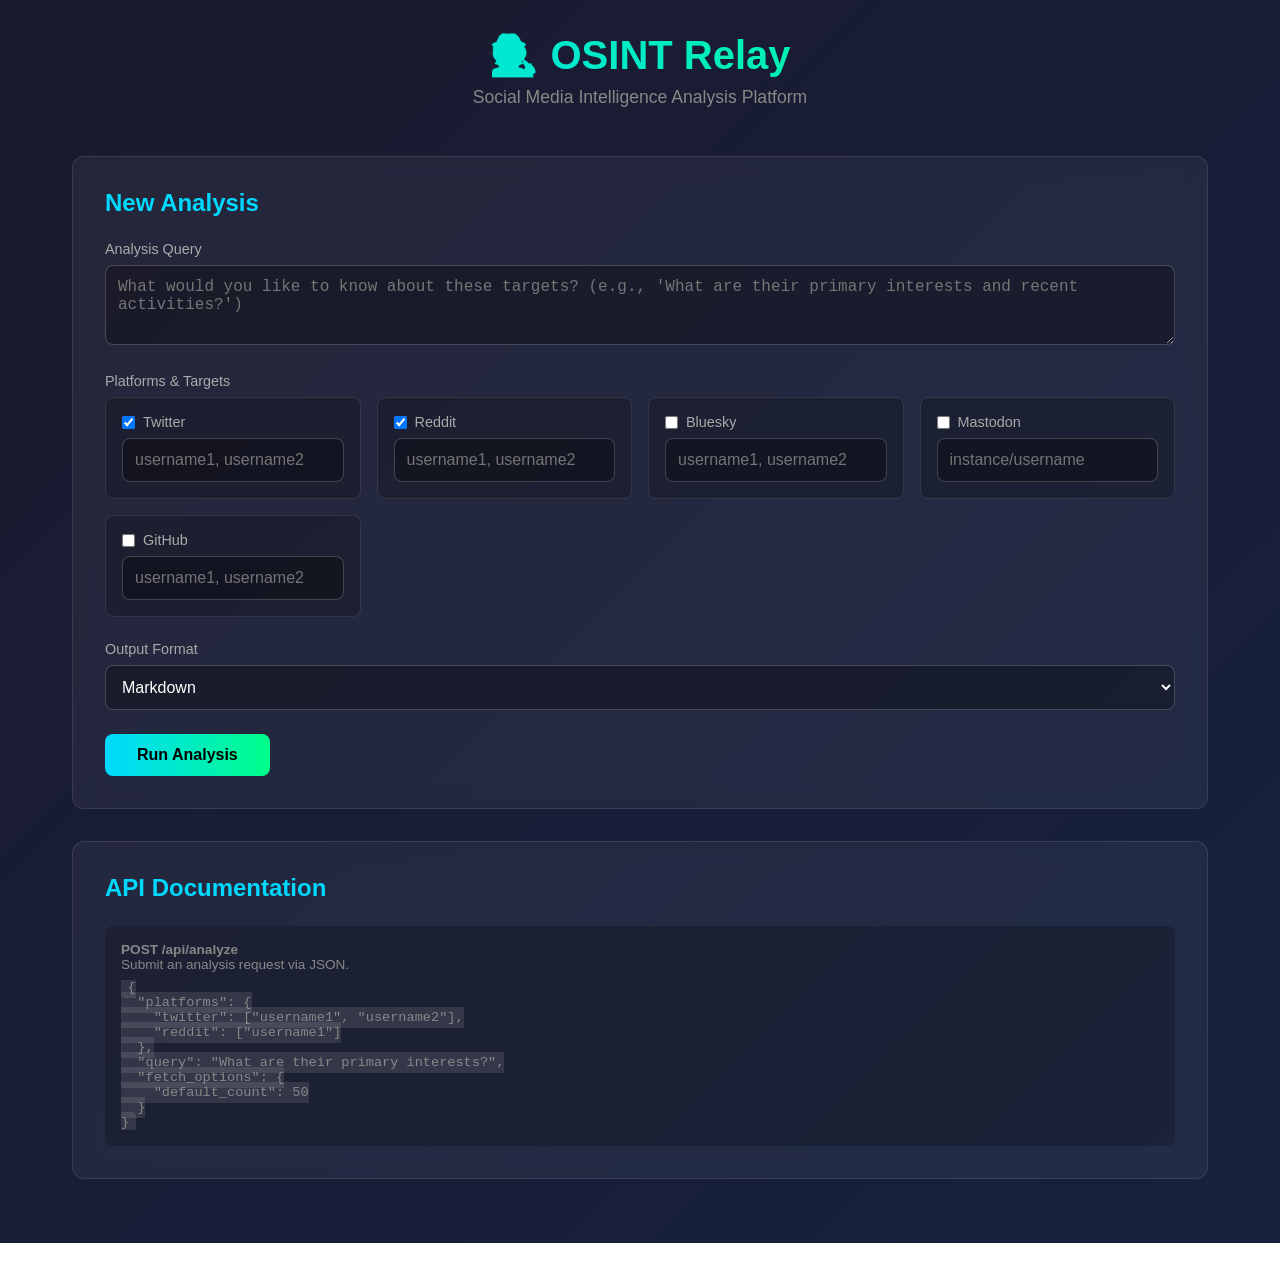
<file: static/old_index.html>
<!DOCTYPE html>
<html lang="en">
<head>
    <meta charset="UTF-8">
    <meta name="viewport" content="width=device-width, initial-scale=1.0">
    <title>OSINT Relay Web Interface</title>
    <style>
        * {
            margin: 0;
            padding: 0;
            box-sizing: border-box;
        }
        body {
            font-family: -apple-system, BlinkMacSystemFont, 'Segoe UI', Roboto, Oxygen, Ubuntu, Cantarell, sans-serif;
            background: linear-gradient(135deg, #1a1a2e 0%, #16213e 100%);
            min-height: 100vh;
            color: #e0e0e0;
        }
        .container {
            max-width: 1200px;
            margin: 0 auto;
            padding: 2rem;
        }
        header {
            text-align: center;
            margin-bottom: 3rem;
        }
        h1 {
            font-size: 2.5rem;
            margin-bottom: 0.5rem;
            background: linear-gradient(90deg, #00d9ff, #00ff88);
            -webkit-background-clip: text;
            -webkit-text-fill-color: transparent;
            background-clip: text;
        }
        .subtitle {
            color: #888;
            font-size: 1.1rem;
        }
        .card {
            background: rgba(255, 255, 255, 0.05);
            border-radius: 12px;
            padding: 2rem;
            margin-bottom: 2rem;
            backdrop-filter: blur(10px);
            border: 1px solid rgba(255, 255, 255, 0.1);
        }
        .card h2 {
            margin-bottom: 1.5rem;
            color: #00d9ff;
        }
        .form-group {
            margin-bottom: 1.5rem;
        }
        label {
            display: block;
            margin-bottom: 0.5rem;
            color: #aaa;
            font-size: 0.9rem;
        }
        input, textarea, select {
            width: 100%;
            padding: 0.75rem;
            background: rgba(0, 0, 0, 0.3);
            border: 1px solid rgba(255, 255, 255, 0.2);
            border-radius: 8px;
            color: #fff;
            font-size: 1rem;
        }
        input:focus, textarea:focus, select:focus {
            outline: none;
            border-color: #00d9ff;
        }
        button {
            background: linear-gradient(90deg, #00d9ff, #00ff88);
            color: #000;
            padding: 0.75rem 2rem;
            border: none;
            border-radius: 8px;
            font-size: 1rem;
            font-weight: 600;
            cursor: pointer;
            transition: transform 0.2s, box-shadow 0.2s;
        }
        button:hover {
            transform: translateY(-2px);
            box-shadow: 0 4px 15px rgba(0, 217, 255, 0.4);
        }
        button:disabled {
            opacity: 0.5;
            cursor: not-allowed;
            transform: none;
        }
        .platform-inputs {
            display: grid;
            grid-template-columns: repeat(auto-fit, minmax(250px, 1fr));
            gap: 1rem;
            margin-bottom: 1rem;
        }
        .platform-input {
            background: rgba(0, 0, 0, 0.2);
            padding: 1rem;
            border-radius: 8px;
            border: 1px solid rgba(255, 255, 255, 0.1);
        }
        .platform-input label {
            display: flex;
            align-items: center;
            gap: 0.5rem;
            margin-bottom: 0.5rem;
        }
        .platform-input input[type="checkbox"] {
            width: auto;
        }
        .loading {
            text-align: center;
            padding: 2rem;
        }
        .loading-spinner {
            border: 3px solid rgba(255, 255, 255, 0.1);
            border-top: 3px solid #00d9ff;
            border-radius: 50%;
            width: 40px;
            height: 40px;
            animation: spin 1s linear infinite;
            margin: 0 auto 1rem;
        }
        @keyframes spin {
            0% { transform: rotate(0deg); }
            100% { transform: rotate(360deg); }
        }
        .result {
            margin-top: 2rem;
            padding: 1.5rem;
            background: rgba(0, 255, 136, 0.1);
            border-radius: 8px;
            border: 1px solid rgba(0, 255, 136, 0.3);
        }
        .error {
            background: rgba(255, 0, 0, 0.1);
            border-color: rgba(255, 0, 0, 0.3);
        }
        .result h3 {
            margin-bottom: 1rem;
            color: #00ff88;
        }
        .result.error h3 {
            color: #ff4444;
        }
        #result-content {
            white-space: pre-wrap;
            line-height: 1.6;
        }
        .platform-badge {
            display: inline-block;
            padding: 0.25rem 0.75rem;
            background: rgba(0, 217, 255, 0.2);
            border-radius: 20px;
            font-size: 0.85rem;
            margin-right: 0.5rem;
            margin-bottom: 0.5rem;
        }
        .api-info {
            font-size: 0.85rem;
            color: #888;
            margin-top: 1rem;
            padding: 1rem;
            background: rgba(0, 0, 0, 0.2);
            border-radius: 8px;
        }
        .api-info code {
            background: rgba(255, 255, 255, 0.1);
            padding: 0.2rem 0.4rem;
            border-radius: 4px;
            font-family: 'Courier New', monospace;
        }
    </style>
</head>
<body>
    <div class="container">
        <header>
            <h1>🕵️ OSINT Relay</h1>
            <p class="subtitle">Social Media Intelligence Analysis Platform</p>
        </header>

        <div class="card">
            <h2>New Analysis</h2>
            <form id="analysis-form">
                <div class="form-group">
                    <label for="query">Analysis Query</label>
                    <textarea id="query" rows="3" placeholder="What would you like to know about these targets? (e.g., 'What are their primary interests and recent activities?')"></textarea>
                </div>

                <div class="form-group">
                    <label>Platforms & Targets</label>
                    <div class="platform-inputs" id="platform-inputs">
                        <div class="platform-input">
                            <label>
                                <input type="checkbox" id="twitter-enabled" checked>
                                Twitter
                            </label>
                            <input type="text" id="twitter-target" placeholder="username1, username2">
                        </div>
                        <div class="platform-input">
                            <label>
                                <input type="checkbox" id="reddit-enabled" checked>
                                Reddit
                            </label>
                            <input type="text" id="reddit-target" placeholder="username1, username2">
                        </div>
                        <div class="platform-input">
                            <label>
                                <input type="checkbox" id="bluesky-enabled">
                                Bluesky
                            </label>
                            <input type="text" id="bluesky-target" placeholder="username1, username2">
                        </div>
                        <div class="platform-input">
                            <label>
                                <input type="checkbox" id="mastodon-enabled">
                                Mastodon
                            </label>
                            <input type="text" id="mastodon-target" placeholder="instance/username">
                        </div>
                        <div class="platform-input">
                            <label>
                                <input type="checkbox" id="github-enabled">
                                GitHub
                            </label>
                            <input type="text" id="github-target" placeholder="username1, username2">
                        </div>
                    </div>
                </div>

                <div class="form-group">
                    <label for="format">Output Format</label>
                    <select id="format">
                        <option value="markdown">Markdown</option>
                        <option value="json">JSON</option>
                    </select>
                </div>

                <button type="submit" id="submit-btn">Run Analysis</button>
            </form>

            <div id="loading" class="loading" style="display: none;">
                <div class="loading-spinner"></div>
                <p>Running analysis... This may take a few moments.</p>
            </div>

            <div id="result" class="result" style="display: none;"></div>
        </div>

        <div class="card">
            <h2>API Documentation</h2>
            <div class="api-info">
                <p><strong>POST /api/analyze</strong></p>
                <p>Submit an analysis request via JSON.</p>
                <pre style="margin-top: 0.5rem; overflow-x: auto;"><code>{
  "platforms": {
    "twitter": ["username1", "username2"],
    "reddit": ["username1"]
  },
  "query": "What are their primary interests?",
  "fetch_options": {
    "default_count": 50
  }
}</code></pre>
            </div>
        </div>
    </div>

    <script>
        const form = document.getElementById('analysis-form');
        const loading = document.getElementById('loading');
        const result = document.getElementById('result');
        const submitBtn = document.getElementById('submit-btn');

        form.addEventListener('submit', async (e) => {
            e.preventDefault();

            const platforms = {};
            
            if (document.getElementById('twitter-enabled').checked) {
                const targets = document.getElementById('twitter-target').value.split(',').map(t => t.trim()).filter(t => t);
                if (targets.length) platforms.twitter = targets;
            }
            if (document.getElementById('reddit-enabled').checked) {
                const targets = document.getElementById('reddit-target').value.split(',').map(t => t.trim()).filter(t => t);
                if (targets.length) platforms.reddit = targets;
            }
            if (document.getElementById('bluesky-enabled').checked) {
                const targets = document.getElementById('bluesky-target').value.split(',').map(t => t.trim()).filter(t => t);
                if (targets.length) platforms.bluesky = targets;
            }
            if (document.getElementById('mastodon-enabled').checked) {
                const targets = document.getElementById('mastodon-target').value.split(',').map(t => t.trim()).filter(t => t);
                if (targets.length) platforms.mastodon = targets;
            }
            if (document.getElementById('github-enabled').checked) {
                const targets = document.getElementById('github-target').value.split(',').map(t => t.trim()).filter(t => t);
                if (targets.length) platforms.github = targets;
            }

            if (Object.keys(platforms).length === 0) {
                alert('Please select at least one platform and provide targets');
                return;
            }

            const query = document.getElementById('query').value.trim();
            if (!query) {
                alert('Please provide an analysis query');
                return;
            }

            const payload = {
                platforms: platforms,
                query: query,
                fetch_options: {
                    default_count: 50
                }
            };

            loading.style.display = 'block';
            result.style.display = 'none';
            submitBtn.disabled = true;

            try {
                const response = await fetch('/api/analyze', {
                    method: 'POST',
                    headers: {
                        'Content-Type': 'application/json',
                    },
                    body: JSON.stringify(payload)
                });

                const data = await response.json();

                if (data.error) {
                    result.className = 'result error';
                    result.innerHTML = `<h3>❌ Analysis Failed</h3><div id="result-content">${data.error || 'An unknown error occurred'}</div>`;
                } else {
                    result.className = 'result';
                    const format = document.getElementById('format').value;
                    if (format === 'json') {
                        result.innerHTML = `<h3>✅ Analysis Complete</h3><div id="result-content">${JSON.stringify(data, null, 2)}</div>`;
                    } else {
                        result.innerHTML = `<h3>✅ Analysis Complete</h3><div id="result-content">${data.report}</div>`;
                    }
                }
            } catch (error) {
                result.className = 'result error';
                result.innerHTML = `<h3>❌ Request Failed</h3><div id="result-content">${error.message}</div>`;
            } finally {
                loading.style.display = 'none';
                result.style.display = 'block';
                submitBtn.disabled = false;
            }
        });
    </script>
</body>
</html>
</file>
